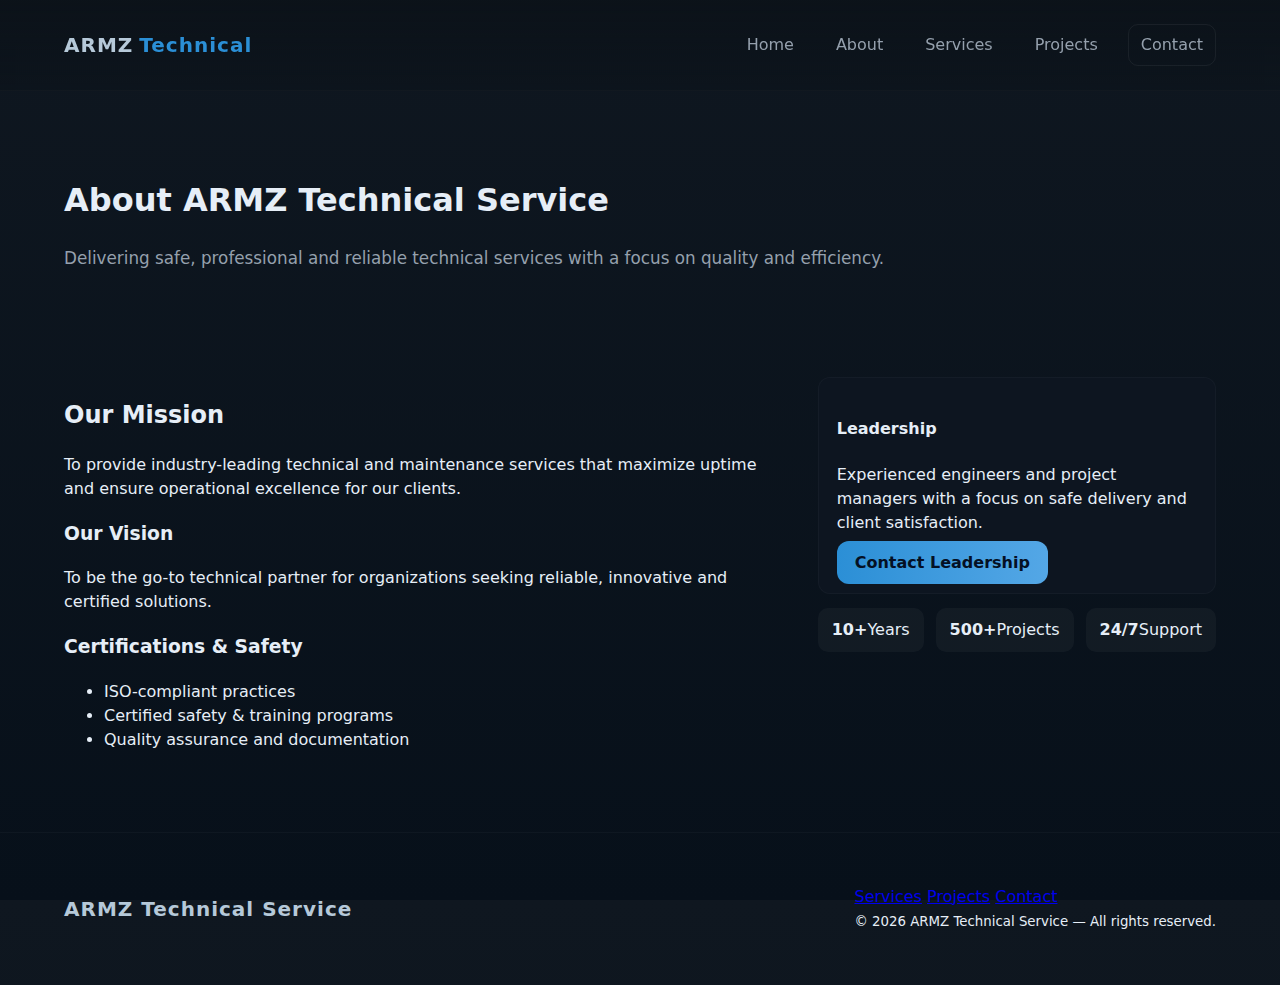
<file: about.html>
<!doctype html>
<html lang="en">
<head>
  <meta charset="utf-8">
  <meta name="viewport" content="width=device-width,initial-scale=1">
  <title>About — ARMZ Technical Service</title>
  <link rel="stylesheet" href="styles.css">
</head>
<body>
  <header class="site-header">
    <div class="container header-inner">
      <a href="index.html" class="brand">ARMZ<span>Technical</span></a>
      <nav class="nav" id="main-nav-2">
        <a href="index.html">Home</a>
        <a href="about.html">About</a>
        <a href="services.html">Services</a>
        <a href="projects.html">Projects</a>
        <a href="contact.html" class="btn-outline">Contact</a>
      </nav>
      <button id="mobile-toggle-2" class="mobile-toggle" aria-label="Open menu">
        <span></span><span></span><span></span>
      </button>
    </div>
  </header>

  <main>
    <section class="page-hero page-hero--small">
      <div class="container">
        <h1>About ARMZ Technical Service</h1>
        <p class="lead">Delivering safe, professional and reliable technical services with a focus on quality and efficiency.</p>
      </div>
    </section>

    <section class="container about-grid">
      <div class="about-left">
        <h2>Our Mission</h2>
        <p>To provide industry-leading technical and maintenance services that maximize uptime and ensure operational excellence for our clients.</p>

        <h3>Our Vision</h3>
        <p>To be the go-to technical partner for organizations seeking reliable, innovative and certified solutions.</p>

        <h3>Certifications & Safety</h3>
        <ul>
          <li>ISO-compliant practices</li>
          <li>Certified safety & training programs</li>
          <li>Quality assurance and documentation</li>
        </ul>
      </div>

      <aside class="about-right">
        <div class="team-card">
          <h4>Leadership</h4>
          <p>Experienced engineers and project managers with a focus on safe delivery and client satisfaction.</p>
          <a href="contact.html" class="btn-primary">Contact Leadership</a>
        </div>

        <div class="stats">
          <div><strong>10+</strong><span>Years</span></div>
          <div><strong>500+</strong><span>Projects</span></div>
          <div><strong>24/7</strong><span>Support</span></div>
        </div>
      </aside>
    </section>
  </main>

  <footer class="site-footer">
    <div class="container footer-inner">
      <div class="footer-left">
        <a class="brand footer-brand" href="index.html">ARMZ Technical Service</a>
      </div>
      <div class="footer-right">
        <nav>
          <a href="services.html">Services</a>
          <a href="projects.html">Projects</a>
          <a href="contact.html">Contact</a>
        </nav>
        <small>© <span id="year2"></span> ARMZ Technical Service — All rights reserved.</small>
      </div>
    </div>
  </footer>

  <script src="scripts.js"></script>
</body>
</html>
</file>
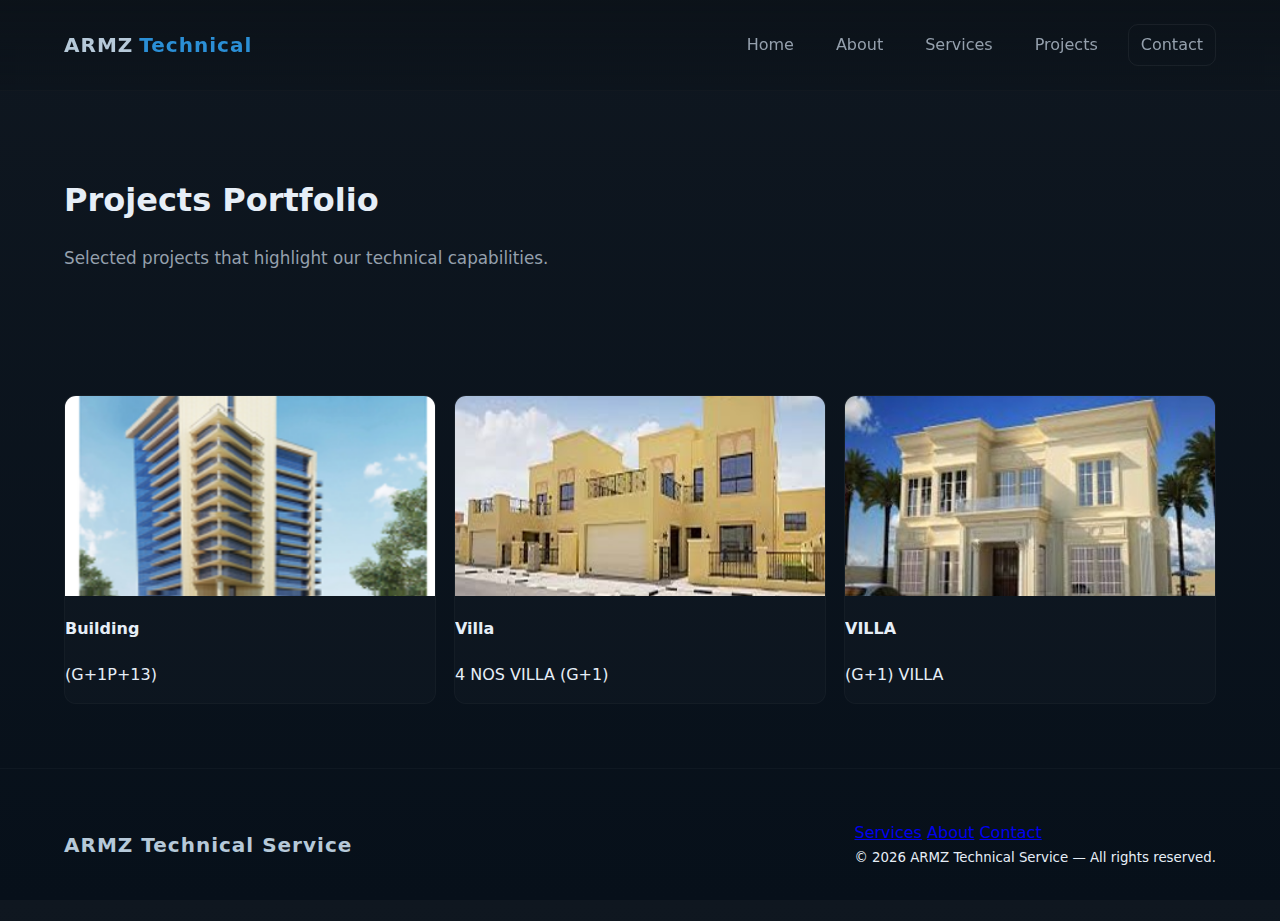
<file: projects.html>
<!doctype html>
<html lang="en">
<head>
  <meta charset="utf-8">
  <meta name="viewport" content="width=device-width,initial-scale=1">
  <title>Projects — ARMZ Technical Service</title>
  <link rel="stylesheet" href="styles.css">
</head>
<body>
  <header class="site-header">
    <div class="container header-inner">
      <a href="index.html" class="brand">ARMZ<span>Technical</span></a>
      <nav class="nav">
        <a href="index.html">Home</a>
        <a href="about.html">About</a>
        <a href="services.html">Services</a>
        <a href="projects.html">Projects</a>
        <a href="contact.html" class="btn-outline">Contact</a>
      </nav>
      <button id="mobile-toggle-4" class="mobile-toggle" aria-label="Open menu">
        <span></span><span></span><span></span>
      </button>
    </div>
  </header>

  <main>
    <section class="page-hero page-hero--small">
      <div class="container">
        <h1>Projects Portfolio</h1>
        <p class="lead">Selected projects that highlight our technical capabilities.</p>
      </div>
    </section>

    <section class="container portfolio-grid">
      <div class="project-tile">
        <img src="Picture4.png" alt="MEP upgrade">
        <div class="tile-info">
          <h4>Building</h4>
          <p>(G+1P+13)</p>
        </div>
      </div>

      <div class="project-tile">
        <img src="Picture6.jpg" alt="Plant overhaul">
        <div class="tile-info">
          <h4>Villa</h4>
          <p>4 NOS VILLA (G+1) </p>
        </div>
      </div>

      <div class="project-tile">
        <img src="Picture8.jpg" alt="Smart building">
        <div class="tile-info">
          <h4>VILLA</h4>
          <p>(G+1) VILLA</p>
        </div>
      </div>

    </section>
  </main>

  <footer class="site-footer">
    <div class="container footer-inner">
      <div class="footer-left">
        <a class="brand footer-brand" href="index.html">ARMZ Technical Service</a>
      </div>
      <div class="footer-right">
        <nav>
          <a href="services.html">Services</a>
          <a href="about.html">About</a>
          <a href="contact.html">Contact</a>
        </nav>
        <small>© <span id="year4"></span> ARMZ Technical Service — All rights reserved.</small>
      </div>
    </div>
  </footer>

  <script src="scripts.js"></script>
</body>
</html>
</file>
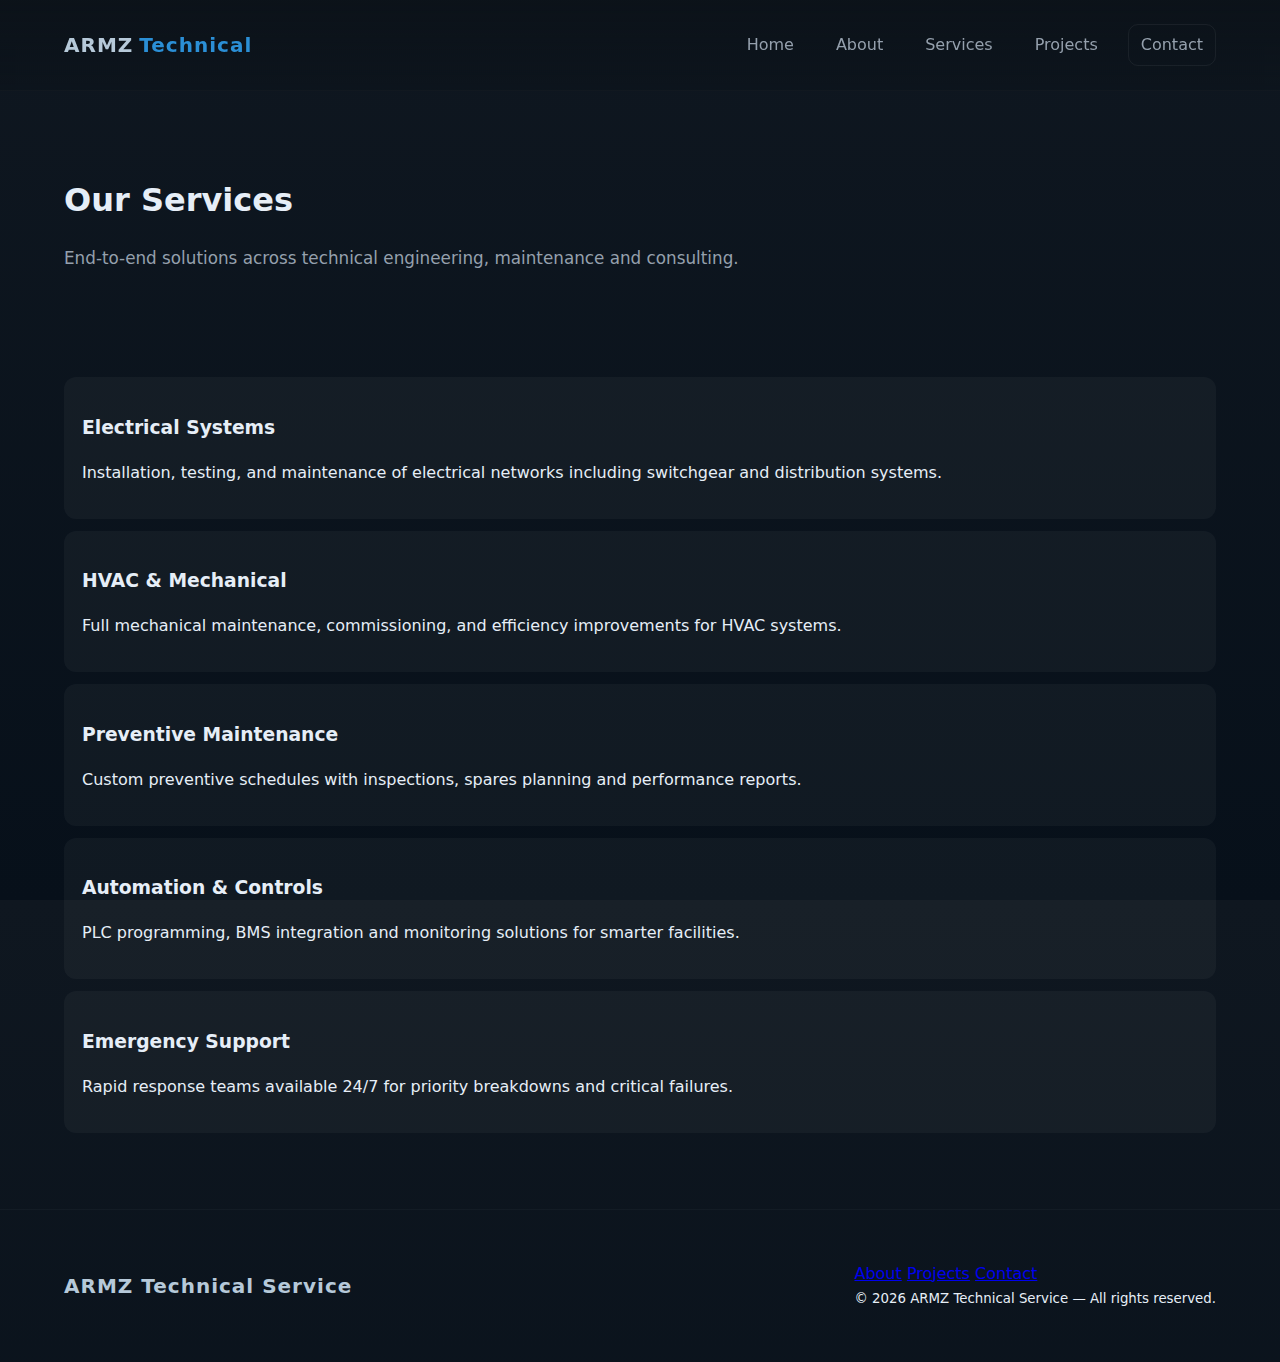
<file: services.html>
<!doctype html>
<html lang="en">
<head>
  <meta charset="utf-8">
  <meta name="viewport" content="width=device-width,initial-scale=1">
  <title>Services — ARMZ Technical Service</title>
  <link rel="stylesheet" href="styles.css">
</head>
<body>
  <header class="site-header">
    <div class="container header-inner">
      <a href="index.html" class="brand">ARMZ<span>Technical</span></a>
      <nav class="nav">
        <a href="index.html">Home</a>
        <a href="about.html">About</a>
        <a href="services.html">Services</a>
        <a href="projects.html">Projects</a>
        <a href="contact.html" class="btn-outline">Contact</a>
      </nav>
      <button id="mobile-toggle-3" class="mobile-toggle" aria-label="Open menu">
        <span></span><span></span><span></span>
      </button>
    </div>
  </header>

  <main>
    <section class="page-hero page-hero--small">
      <div class="container">
        <h1>Our Services</h1>
        <p class="lead">End-to-end solutions across technical engineering, maintenance and consulting.</p>
      </div>
    </section>

    <section class="container services-list">
      <div class="service">
        <h3>Electrical Systems</h3>
        <p>Installation, testing, and maintenance of electrical networks including switchgear and distribution systems.</p>
      </div>

      <div class="service">
        <h3>HVAC & Mechanical</h3>
        <p>Full mechanical maintenance, commissioning, and efficiency improvements for HVAC systems.</p>
      </div>

      <div class="service">
        <h3>Preventive Maintenance</h3>
        <p>Custom preventive schedules with inspections, spares planning and performance reports.</p>
      </div>

      <div class="service">
        <h3>Automation & Controls</h3>
        <p>PLC programming, BMS integration and monitoring solutions for smarter facilities.</p>
      </div>

      <div class="service">
        <h3>Emergency Support</h3>
        <p>Rapid response teams available 24/7 for priority breakdowns and critical failures.</p>
      </div>
    </section>
  </main>

  <footer class="site-footer">
    <div class="container footer-inner">
      <div class="footer-left">
        <a class="brand footer-brand" href="index.html">ARMZ Technical Service</a>
      </div>
      <div class="footer-right">
        <nav>
          <a href="about.html">About</a>
          <a href="projects.html">Projects</a>
          <a href="contact.html">Contact</a>
        </nav>
        <small>© <span id="year3"></span> ARMZ Technical Service — All rights reserved.</small>
      </div>
    </div>
  </footer>

  <script src="scripts.js"></script>
</body>
</html>
</file>
<file: styles.css>
:root{
  --bg:#0f1720;
  --card:#0d1520;
  --muted:#95a0ad;
  --accent:#2b8fd6;   /* modern blue accent */
  --accent-2:#b6c9d9; /* silver */
  --glass: rgba(255,255,255,0.04);
  --glass-2: rgba(255,255,255,0.02);
  --radius:14px;
  --max-width:1200px;
  --transition:300ms;
  font-family: "Inter", system-ui, -apple-system, "Segoe UI", Roboto, "Helvetica Neue", Arial;
}

*{box-sizing:border-box}
html,body{height:100%}
body{
  margin:0;
  background:linear-gradient(180deg,var(--bg),#07101a);
  color:#e6eef7;
  -webkit-font-smoothing:antialiased;
  -moz-osx-font-smoothing:grayscale;
  line-height:1.5;
}

/* container */
.container{
  max-width:var(--max-width);
  margin:0 auto;
  padding:24px;
}

/* header */
.site-header{
  position:sticky;
  top:0;
  z-index:60;
  backdrop-filter: blur(6px);
  background:linear-gradient(180deg, rgba(10,16,22,0.65), rgba(10,16,22,0.3));
  border-bottom:1px solid rgba(255,255,255,0.03);
}
.header-inner{
  display:flex;
  align-items:center;
  gap:20px;
  justify-content:space-between;
}
.brand{
  font-weight:800;
  letter-spacing:1px;
  color:var(--accent-2);
  text-decoration:none;
  font-size:1.25rem;
}
.brand span{color:var(--accent); margin-left:6px; font-weight:600;}

/* nav */
.nav{display:flex; gap:18px; align-items:center}
.nav a{color:var(--muted); text-decoration:none; padding:8px 12px; border-radius:10px; font-weight:500}
.nav a:hover{color:#fff; background:rgba(255,255,255,0.03); transform:translateY(-2px)}
.btn-outline{border:1px solid rgba(255,255,255,0.06); padding:8px 12px; border-radius:10px; color:var(--muted)}
.btn-primary{background:linear-gradient(90deg,var(--accent),#54a7e6); color:#041024; padding:12px 18px; border-radius:12px; text-decoration:none; font-weight:700}
.btn-ghost{background:transparent; border:1px solid rgba(255,255,255,0.04); padding:10px 14px; color:var(--muted); border-radius:10px; text-decoration:none}

/* mobile toggle */
.mobile-toggle{display:none; background:none; border:0; padding:8px}
.mobile-toggle span{display:block; width:22px; height:2px; background:var(--accent-2); margin:4px 0; transition:var(--transition)}

/* hero */
.hero{
  position:relative;
  height:74vh;
  min-height:520px;
  display:flex;
  align-items:center;
  color:#fff;
  overflow:hidden;
}
.hero-video{
  position:absolute;
  inset:0;
  width:100%;
  height:100%;
  object-fit:cover;
  filter:brightness(0.45) contrast(1.05) saturate(0.95);
  z-index:0;
}
.hero-overlay{
  position:absolute; inset:0; background:linear-gradient(180deg, rgba(3,9,14,0.15), rgba(3,9,14,0.55)); z-index:1;
}
.hero-content{position:relative; z-index:2; width:100%; padding:48px 24px}
.hero h1{font-size:2.6rem; margin:0 0 12px; letter-spacing:-0.6px; line-height:1.05}
.lead{color:var(--muted); font-size:1.05rem; margin-bottom:18px}
.hero-cta{display:flex; gap:12px; margin-bottom:18px}
.hero-meta{display:flex; gap:18px; color:var(--muted); font-weight:600}

/* cards & grids */
.grid-3{display:grid; gap:18px; grid-template-columns:repeat(3,1fr)}
.card{background:var(--glass); padding:20px; border-radius:12px; border:1px solid rgba(255,255,255,0.03)}
.card-icon{font-size:28px; margin-bottom:8px}

/* projects */
.project-card{background:var(--glass-2); border-radius:12px; overflow:hidden; border:1px solid rgba(255,255,255,0.03)}
.project-card img{width:100%; height:160px; object-fit:cover; display:block}
.project-info{padding:12px}

/* CTA strip */
.cta-strip{background:linear-gradient(90deg, rgba(20,40,60,0.6), rgba(6,12,18,0.6)); border-top:1px solid rgba(255,255,255,0.03); padding:22px 0; margin-top:36px}
.cta-inner{display:flex; justify-content:space-between; align-items:center; gap:16px}

/* page-hero */
.page-hero{padding:64px 24px 28px}
.page-hero--small{padding:40px 0}

/* about */
.about-grid{display:grid; grid-template-columns:2fr 1fr; gap:28px; align-items:start}
.team-card{background:var(--card); padding:18px; border-radius:12px; border:1px solid rgba(255,255,255,0.03)}
.stats{display:flex; gap:12px; margin-top:14px}
.stats div{background:var(--glass); padding:10px 14px; border-radius:10px; text-align:center}

/* services & portfolio */
.services-list .service{background:var(--glass); padding:18px; margin-bottom:12px; border-radius:12px}
.portfolio-grid{display:grid; grid-template-columns:repeat(3,1fr); gap:18px; margin-top:18px}
.project-tile{background:var(--glass-2); border-radius:12px; overflow:hidden; border:1px solid rgba(255,255,255,0.03)}
.project-tile img{display:block; width:100%; height:200px; object-fit:cover}

/* contact */
.contact-grid{display:grid; grid-template-columns:1fr 360px; gap:28px; align-items:start}
.contact-form label{display:block; margin-bottom:12px}
.contact-form input, .contact-form textarea{
  width:100%; padding:12px; border-radius:10px; border:1px solid rgba(255,255,255,0.06); background:transparent; color:inherit;
}
.form-actions{display:flex; gap:12px; margin-top:8px}
.form-status{margin-top:12px; color:var(--accent-2)}

/* footer */
.site-footer{padding:28px 0; border-top:1px solid rgba(255,255,255,0.03); margin-top:40px}
.footer-inner{display:flex; justify-content:space-between; gap:18px; align-items:center}

/* utilities */
.center{text-align:center}
.cards{margin-top:18px}

/* responsiveness */
@media (max-width:980px){
  .grid-3{grid-template-columns:repeat(2,1fr)}
  .portfolio-grid{grid-template-columns:repeat(2,1fr)}
  .about-grid{grid-template-columns:1fr}
  .contact-grid{grid-template-columns:1fr}
}

@media (max-width:700px){
  .nav{display:none}
  .mobile-toggle{display:block}
  .hero{min-height:60vh}
  .hero h1{font-size:1.6rem}
  .grid-3{grid-template-columns:1fr}
  .portfolio-grid{grid-template-columns:1fr}
  .cta-inner{flex-direction:column; align-items:flex-start}
}
</file>
